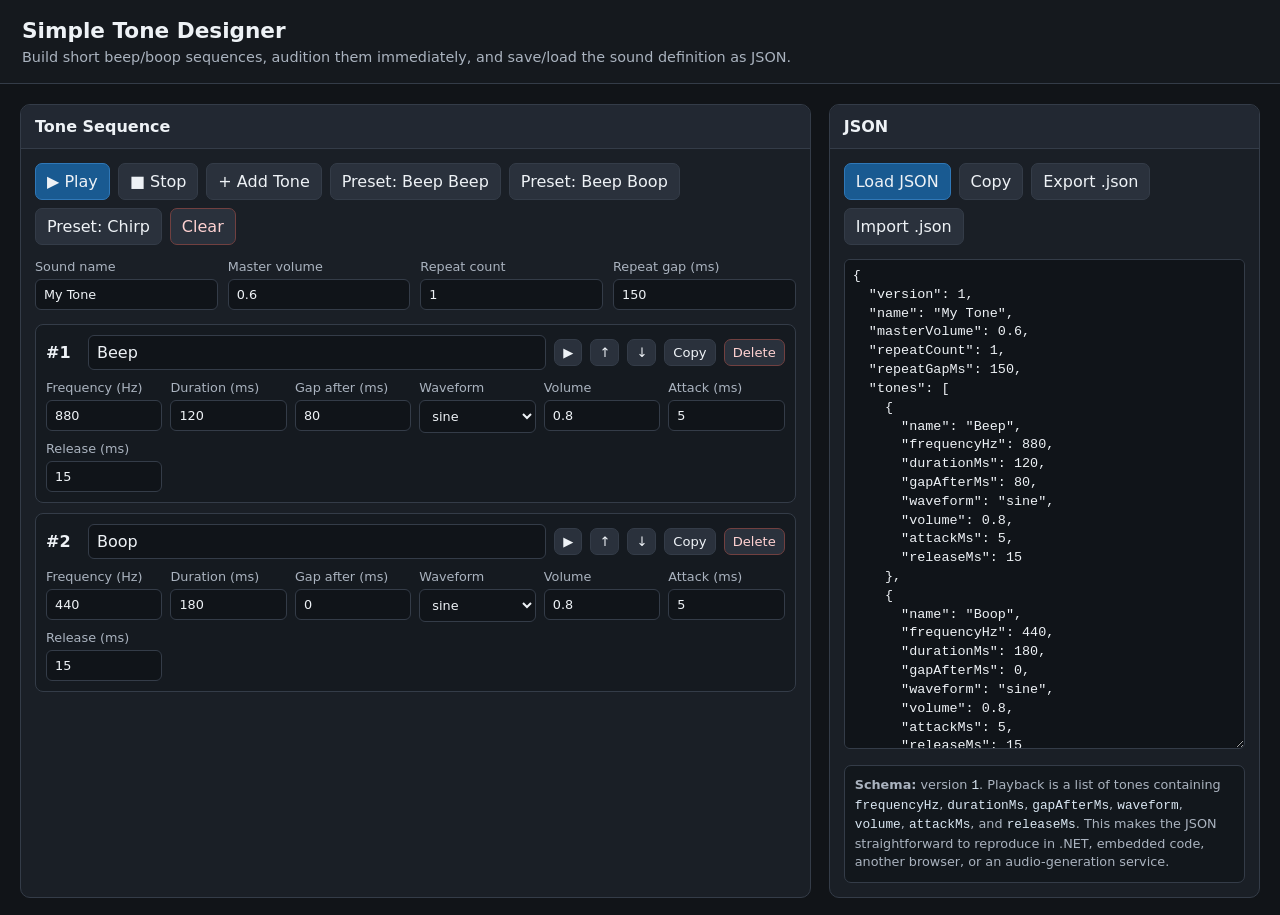
<file: misc/tone-designer.html>
<!doctype html>
<html lang="en">
<head>
  <meta charset="utf-8" />
  <meta name="viewport" content="width=device-width, initial-scale=1" />
  <title>Simple Tone Designer</title>
  <style>
    :root {
      color-scheme: dark;
      font-family: system-ui, -apple-system, BlinkMacSystemFont, "Segoe UI", sans-serif;
      --bg: #111418;
      --panel: #1a1f26;
      --panel2: #222832;
      --border: #343c48;
      --text: #eef2f6;
      --muted: #aab3bf;
      --accent: #63b3ff;
      --danger: #ff7272;
      --ok: #73d69b;
    }

    * { box-sizing: border-box; }

    body {
      margin: 0;
      background: var(--bg);
      color: var(--text);
    }

    header {
      padding: 18px 22px;
      border-bottom: 1px solid var(--border);
      background: #15191e;
      position: sticky;
      top: 0;
      z-index: 10;
    }

    h1 {
      margin: 0;
      font-size: 1.35rem;
    }

    header p {
      margin: 6px 0 0;
      color: var(--muted);
      font-size: 0.9rem;
    }

    main {
      max-width: 1400px;
      margin: 0 auto;
      padding: 20px;
      display: grid;
      grid-template-columns: minmax(0, 1.65fr) minmax(340px, 0.9fr);
      gap: 18px;
    }

    .panel {
      background: var(--panel);
      border: 1px solid var(--border);
      border-radius: 10px;
      overflow: hidden;
    }

    .panel-title {
      padding: 12px 14px;
      background: var(--panel2);
      border-bottom: 1px solid var(--border);
      font-weight: 650;
    }

    .panel-body {
      padding: 14px;
    }

    .toolbar {
      display: flex;
      flex-wrap: wrap;
      gap: 8px;
      margin-bottom: 14px;
    }

    button, input, select, textarea {
      font: inherit;
    }

    button {
      border: 1px solid var(--border);
      background: #2a313c;
      color: var(--text);
      border-radius: 7px;
      padding: 8px 11px;
      cursor: pointer;
    }

    button:hover {
      background: #343d49;
    }

    button.primary {
      background: #195a91;
      border-color: #2f78b8;
    }

    button.primary:hover {
      background: #216aa6;
    }

    button.danger {
      color: #ffd2d2;
      border-color: #714040;
    }

    button.small {
      padding: 5px 8px;
      font-size: 0.82rem;
    }

    .global-grid {
      display: grid;
      grid-template-columns: repeat(4, minmax(120px, 1fr));
      gap: 10px;
      margin-bottom: 14px;
    }

    label {
      display: flex;
      flex-direction: column;
      gap: 5px;
      color: var(--muted);
      font-size: 0.8rem;
    }

    input, select, textarea {
      background: #101419;
      border: 1px solid var(--border);
      color: var(--text);
      border-radius: 6px;
      padding: 7px 8px;
    }

    input[type="number"] {
      width: 100%;
    }

    .tone-list {
      display: flex;
      flex-direction: column;
      gap: 10px;
    }

    .tone-row {
      border: 1px solid var(--border);
      border-radius: 8px;
      padding: 10px;
      background: #151a20;
    }

    .tone-row-header {
      display: flex;
      align-items: center;
      gap: 8px;
      margin-bottom: 10px;
    }

    .tone-index {
      font-weight: 700;
      min-width: 34px;
    }

    .tone-name {
      flex: 1;
      min-width: 120px;
    }

    .tone-grid {
      display: grid;
      grid-template-columns: repeat(6, minmax(90px, 1fr));
      gap: 8px;
    }

    .muted {
      color: var(--muted);
    }

    .status {
      min-height: 1.25em;
      margin-top: 8px;
      color: var(--muted);
      font-size: 0.84rem;
    }

    .status.ok { color: var(--ok); }
    .status.error { color: var(--danger); }

    textarea {
      width: 100%;
      min-height: 490px;
      resize: vertical;
      font-family: ui-monospace, SFMono-Regular, Consolas, "Liberation Mono", monospace;
      line-height: 1.4;
      font-size: 0.84rem;
    }

    .schema {
      margin-top: 12px;
      padding: 10px;
      background: #12171c;
      border: 1px solid var(--border);
      border-radius: 7px;
      color: var(--muted);
      font-size: 0.8rem;
      line-height: 1.45;
    }

    .schema code {
      color: #d9e6f2;
    }

    .empty {
      padding: 24px;
      text-align: center;
      color: var(--muted);
      border: 1px dashed var(--border);
      border-radius: 8px;
    }

    @media (max-width: 1000px) {
      main {
        grid-template-columns: 1fr;
      }

      .tone-grid {
        grid-template-columns: repeat(3, minmax(90px, 1fr));
      }
    }

    @media (max-width: 650px) {
      main { padding: 10px; }
      .global-grid,
      .tone-grid {
        grid-template-columns: repeat(2, minmax(90px, 1fr));
      }
    }
  </style>
</head>
<body>
<header>
  <h1>Simple Tone Designer</h1>
  <p>Build short beep/boop sequences, audition them immediately, and save/load the sound definition as JSON.</p>
</header>

<main>
  <section class="panel">
    <div class="panel-title">Tone Sequence</div>
    <div class="panel-body">
      <div class="toolbar">
        <button id="playAll" class="primary">▶ Play</button>
        <button id="stopAll">■ Stop</button>
        <button id="addTone">+ Add Tone</button>
        <button id="presetBeepBeep">Preset: Beep Beep</button>
        <button id="presetBeepBoop">Preset: Beep Boop</button>
        <button id="presetChirp">Preset: Chirp</button>
        <button id="clearAll" class="danger">Clear</button>
      </div>

      <div class="global-grid">
        <label>
          Sound name
          <input id="soundName" type="text" value="My Tone" />
        </label>
        <label>
          Master volume
          <input id="masterVolume" type="number" min="0" max="1" step="0.05" value="0.6" />
        </label>
        <label>
          Repeat count
          <input id="repeatCount" type="number" min="1" max="20" step="1" value="1" />
        </label>
        <label>
          Repeat gap (ms)
          <input id="repeatGapMs" type="number" min="0" max="10000" step="10" value="150" />
        </label>
      </div>

      <div id="toneList" class="tone-list"></div>
      <div id="status" class="status"></div>
    </div>
  </section>

  <section class="panel">
    <div class="panel-title">JSON</div>
    <div class="panel-body">
      <div class="toolbar">
        <button id="applyJson" class="primary">Load JSON</button>
        <button id="copyJson">Copy</button>
        <button id="downloadJson">Export .json</button>
        <button id="openJson">Import .json</button>
        <input id="fileInput" type="file" accept=".json,application/json" hidden />
      </div>

      <textarea id="jsonText" spellcheck="false"></textarea>

      <div class="schema">
        <strong>Schema:</strong> version <code>1</code>. Playback is a list of tones containing
        <code>frequencyHz</code>, <code>durationMs</code>, <code>gapAfterMs</code>,
        <code>waveform</code>, <code>volume</code>, <code>attackMs</code>, and
        <code>releaseMs</code>. This makes the JSON straightforward to reproduce in
        .NET, embedded code, another browser, or an audio-generation service.
      </div>
    </div>
  </section>
</main>

<script>
(() => {
  "use strict";

  const $ = (id) => document.getElementById(id);

  const els = {
    toneList: $("toneList"),
    jsonText: $("jsonText"),
    status: $("status"),
    soundName: $("soundName"),
    masterVolume: $("masterVolume"),
    repeatCount: $("repeatCount"),
    repeatGapMs: $("repeatGapMs"),
    fileInput: $("fileInput")
  };

  let audioContext = null;
  let activeOscillators = [];
  let stopTimer = null;

  let sound = {
    version: 1,
    name: "My Tone",
    masterVolume: 0.6,
    repeatCount: 1,
    repeatGapMs: 150,
    tones: [
      makeTone("Beep", 880, 120, 80),
      makeTone("Boop", 440, 180, 0)
    ]
  };

  function makeTone(name = "Tone", frequencyHz = 660, durationMs = 150, gapAfterMs = 50) {
    return {
      name,
      frequencyHz,
      durationMs,
      gapAfterMs,
      waveform: "sine",
      volume: 0.8,
      attackMs: 5,
      releaseMs: 15
    };
  }

  function clampNumber(value, min, max, fallback) {
    const n = Number(value);
    if (!Number.isFinite(n)) return fallback;
    return Math.min(max, Math.max(min, n));
  }

  function intValue(value, min, max, fallback) {
    return Math.round(clampNumber(value, min, max, fallback));
  }

  function normalizeTone(t, index) {
    const waveforms = ["sine", "square", "triangle", "sawtooth"];
    return {
      name: String(t?.name ?? `Tone ${index + 1}`),
      frequencyHz: clampNumber(t?.frequencyHz, 20, 20000, 660),
      durationMs: clampNumber(t?.durationMs, 1, 60000, 150),
      gapAfterMs: clampNumber(t?.gapAfterMs, 0, 60000, 50),
      waveform: waveforms.includes(t?.waveform) ? t.waveform : "sine",
      volume: clampNumber(t?.volume, 0, 1, 0.8),
      attackMs: clampNumber(t?.attackMs, 0, 10000, 5),
      releaseMs: clampNumber(t?.releaseMs, 0, 10000, 15)
    };
  }

  function normalizeSound(obj) {
    if (!obj || typeof obj !== "object") {
      throw new Error("JSON root must be an object.");
    }

    const tones = Array.isArray(obj.tones) ? obj.tones : [];

    return {
      version: 1,
      name: String(obj.name ?? "Imported Tone"),
      masterVolume: clampNumber(obj.masterVolume, 0, 1, 0.6),
      repeatCount: intValue(obj.repeatCount, 1, 20, 1),
      repeatGapMs: clampNumber(obj.repeatGapMs, 0, 60000, 150),
      tones: tones.map(normalizeTone)
    };
  }

  function soundToJson() {
    return JSON.stringify(sound, null, 2);
  }

  function syncGlobalControlsFromSound() {
    els.soundName.value = sound.name;
    els.masterVolume.value = sound.masterVolume;
    els.repeatCount.value = sound.repeatCount;
    els.repeatGapMs.value = sound.repeatGapMs;
  }

  function syncSoundFromGlobalControls() {
    sound.name = els.soundName.value;
    sound.masterVolume = clampNumber(els.masterVolume.value, 0, 1, 0.6);
    sound.repeatCount = intValue(els.repeatCount.value, 1, 20, 1);
    sound.repeatGapMs = clampNumber(els.repeatGapMs.value, 0, 60000, 150);
  }

  function updateJson() {
    syncSoundFromGlobalControls();
    els.jsonText.value = soundToJson();
  }

  function setStatus(message, kind = "") {
    els.status.textContent = message;
    els.status.className = `status ${kind}`.trim();
  }

  function toneField(label, field, value, type = "number", attrs = "") {
    if (type === "select") {
      return `
        <label>
          ${label}
          <select data-field="${field}">
            <option value="sine" ${value === "sine" ? "selected" : ""}>sine</option>
            <option value="square" ${value === "square" ? "selected" : ""}>square</option>
            <option value="triangle" ${value === "triangle" ? "selected" : ""}>triangle</option>
            <option value="sawtooth" ${value === "sawtooth" ? "selected" : ""}>sawtooth</option>
          </select>
        </label>`;
    }

    return `
      <label>
        ${label}
        <input data-field="${field}" type="${type}" value="${escapeHtml(String(value))}" ${attrs} />
      </label>`;
  }

  function escapeHtml(s) {
    return s.replace(/[&<>"']/g, (c) => ({
      "&": "&amp;",
      "<": "&lt;",
      ">": "&gt;",
      "\"": "&quot;",
      "'": "&#039;"
    })[c]);
  }

  function render() {
    syncGlobalControlsFromSound();

    if (sound.tones.length === 0) {
      els.toneList.innerHTML = `<div class="empty">No tones. Click <strong>Add Tone</strong> or load a preset.</div>`;
    } else {
      els.toneList.innerHTML = sound.tones.map((tone, index) => `
        <div class="tone-row" data-index="${index}">
          <div class="tone-row-header">
            <div class="tone-index">#${index + 1}</div>
            <input class="tone-name" data-field="name" type="text" value="${escapeHtml(tone.name)}" />
            <button class="small" data-action="play-one">▶</button>
            <button class="small" data-action="up" ${index === 0 ? "disabled" : ""}>↑</button>
            <button class="small" data-action="down" ${index === sound.tones.length - 1 ? "disabled" : ""}>↓</button>
            <button class="small" data-action="duplicate">Copy</button>
            <button class="small danger" data-action="delete">Delete</button>
          </div>

          <div class="tone-grid">
            ${toneField("Frequency (Hz)", "frequencyHz", tone.frequencyHz, "number", 'min="20" max="20000" step="1"')}
            ${toneField("Duration (ms)", "durationMs", tone.durationMs, "number", 'min="1" max="60000" step="1"')}
            ${toneField("Gap after (ms)", "gapAfterMs", tone.gapAfterMs, "number", 'min="0" max="60000" step="1"')}
            ${toneField("Waveform", "waveform", tone.waveform, "select")}
            ${toneField("Volume", "volume", tone.volume, "number", 'min="0" max="1" step="0.05"')}
            ${toneField("Attack (ms)", "attackMs", tone.attackMs, "number", 'min="0" max="10000" step="1"')}
            ${toneField("Release (ms)", "releaseMs", tone.releaseMs, "number", 'min="0" max="10000" step="1"')}
          </div>
        </div>
      `).join("");
    }

    updateJson();
  }

  function ensureAudioContext() {
    if (!audioContext) {
      audioContext = new (window.AudioContext || window.webkitAudioContext)();
    }
    if (audioContext.state === "suspended") {
      audioContext.resume();
    }
    return audioContext;
  }

  function stopPlayback() {
    if (stopTimer) {
      clearTimeout(stopTimer);
      stopTimer = null;
    }

    for (const osc of activeOscillators) {
      try { osc.stop(); } catch (_) {}
    }
    activeOscillators = [];
    setStatus("Stopped.");
  }

  function scheduleTone(ctx, tone, startTime, masterVolume) {
    const osc = ctx.createOscillator();
    const gain = ctx.createGain();

    osc.type = tone.waveform;
    osc.frequency.setValueAtTime(tone.frequencyHz, startTime);

    const durationSec = Math.max(0.001, tone.durationMs / 1000);
    const endTime = startTime + durationSec;

    const attackSec = Math.min(durationSec / 2, Math.max(0, tone.attackMs / 1000));
    const releaseSec = Math.min(durationSec / 2, Math.max(0, tone.releaseMs / 1000));
    const peak = Math.max(0.0001, tone.volume * masterVolume);

    gain.gain.cancelScheduledValues(startTime);
    gain.gain.setValueAtTime(0.0001, startTime);

    if (attackSec > 0) {
      gain.gain.linearRampToValueAtTime(peak, startTime + attackSec);
    } else {
      gain.gain.setValueAtTime(peak, startTime);
    }

    const releaseStart = Math.max(startTime + attackSec, endTime - releaseSec);
    gain.gain.setValueAtTime(peak, releaseStart);

    if (releaseSec > 0) {
      gain.gain.linearRampToValueAtTime(0.0001, endTime);
    } else {
      gain.gain.setValueAtTime(0.0001, endTime);
    }

    osc.connect(gain);
    gain.connect(ctx.destination);

    osc.start(startTime);
    osc.stop(endTime + 0.01);

    osc.addEventListener("ended", () => {
      activeOscillators = activeOscillators.filter(x => x !== osc);
    }, { once: true });

    activeOscillators.push(osc);
    return endTime;
  }

  function playSequence() {
    stopPlayback();
    syncSoundFromGlobalControls();

    if (sound.tones.length === 0) {
      setStatus("Nothing to play.", "error");
      return;
    }

    const ctx = ensureAudioContext();
    let cursor = ctx.currentTime + 0.04;

    for (let repeat = 0; repeat < sound.repeatCount; repeat++) {
      for (const tone of sound.tones) {
        const end = scheduleTone(ctx, tone, cursor, sound.masterVolume);
        cursor = end + (tone.gapAfterMs / 1000);
      }

      if (repeat < sound.repeatCount - 1) {
        cursor += sound.repeatGapMs / 1000;
      }
    }

    const totalMs = Math.max(0, (cursor - ctx.currentTime) * 1000);
    setStatus(`Playing ${sound.tones.length} tone(s), repeated ${sound.repeatCount}x.`, "ok");

    stopTimer = setTimeout(() => {
      stopTimer = null;
      setStatus(`Finished. Approx. ${Math.round(totalMs)} ms total.`, "ok");
    }, totalMs + 50);
  }

  function playOne(index) {
    const tone = sound.tones[index];
    if (!tone) return;

    stopPlayback();
    syncSoundFromGlobalControls();

    const ctx = ensureAudioContext();
    const start = ctx.currentTime + 0.03;
    const end = scheduleTone(ctx, tone, start, sound.masterVolume);

    setStatus(`Playing "${tone.name}".`, "ok");
    stopTimer = setTimeout(() => {
      stopTimer = null;
      setStatus(`Finished "${tone.name}".`, "ok");
    }, Math.max(0, (end - ctx.currentTime) * 1000) + 50);
  }

  function loadPreset(kind) {
    if (kind === "beep-beep") {
      sound = {
        version: 1,
        name: "Beep Beep",
        masterVolume: 0.6,
        repeatCount: 1,
        repeatGapMs: 150,
        tones: [
          makeTone("Beep 1", 880, 110, 90),
          makeTone("Beep 2", 880, 110, 0)
        ]
      };
    } else if (kind === "beep-boop") {
      sound = {
        version: 1,
        name: "Beep Boop",
        masterVolume: 0.6,
        repeatCount: 1,
        repeatGapMs: 150,
        tones: [
          makeTone("Beep", 900, 120, 75),
          makeTone("Boop", 450, 180, 0)
        ]
      };
    } else if (kind === "chirp") {
      sound = {
        version: 1,
        name: "Three Tone Chirp",
        masterVolume: 0.55,
        repeatCount: 1,
        repeatGapMs: 150,
        tones: [
          { ...makeTone("Low", 523.25, 80, 20), waveform: "triangle" },
          { ...makeTone("Mid", 659.25, 80, 20), waveform: "triangle" },
          { ...makeTone("High", 783.99, 120, 0), waveform: "triangle" }
        ]
      };
    }

    stopPlayback();
    render();
    setStatus(`Loaded preset "${sound.name}".`, "ok");
  }

  els.toneList.addEventListener("input", (event) => {
    const row = event.target.closest(".tone-row");
    const field = event.target.dataset.field;
    if (!row || !field) return;

    const index = Number(row.dataset.index);
    const tone = sound.tones[index];
    if (!tone) return;

    if (field === "name" || field === "waveform") {
      tone[field] = event.target.value;
    } else {
      const ranges = {
        frequencyHz: [20, 20000, 660],
        durationMs: [1, 60000, 150],
        gapAfterMs: [0, 60000, 50],
        volume: [0, 1, 0.8],
        attackMs: [0, 10000, 5],
        releaseMs: [0, 10000, 15]
      };
      const [min, max, fallback] = ranges[field] || [0, 100000, 0];
      tone[field] = clampNumber(event.target.value, min, max, fallback);
    }

    updateJson();
  });

  els.toneList.addEventListener("click", (event) => {
    const button = event.target.closest("button[data-action]");
    if (!button) return;

    const row = button.closest(".tone-row");
    if (!row) return;

    const index = Number(row.dataset.index);
    const action = button.dataset.action;

    if (action === "play-one") {
      playOne(index);
      return;
    }

    if (action === "delete") {
      sound.tones.splice(index, 1);
    } else if (action === "duplicate") {
      const copy = structuredClone(sound.tones[index]);
      copy.name = `${copy.name} Copy`;
      sound.tones.splice(index + 1, 0, copy);
    } else if (action === "up" && index > 0) {
      [sound.tones[index - 1], sound.tones[index]] = [sound.tones[index], sound.tones[index - 1]];
    } else if (action === "down" && index < sound.tones.length - 1) {
      [sound.tones[index + 1], sound.tones[index]] = [sound.tones[index], sound.tones[index + 1]];
    }

    render();
  });

  ["soundName", "masterVolume", "repeatCount", "repeatGapMs"].forEach(id => {
    $(id).addEventListener("input", updateJson);
  });

  $("playAll").addEventListener("click", playSequence);
  $("stopAll").addEventListener("click", stopPlayback);

  $("addTone").addEventListener("click", () => {
    sound.tones.push(makeTone(`Tone ${sound.tones.length + 1}`));
    render();
  });

  $("clearAll").addEventListener("click", () => {
    stopPlayback();
    sound.tones = [];
    render();
    setStatus("Tone list cleared.");
  });

  $("presetBeepBeep").addEventListener("click", () => loadPreset("beep-beep"));
  $("presetBeepBoop").addEventListener("click", () => loadPreset("beep-boop"));
  $("presetChirp").addEventListener("click", () => loadPreset("chirp"));

  $("applyJson").addEventListener("click", () => {
    try {
      const parsed = JSON.parse(els.jsonText.value);
      sound = normalizeSound(parsed);
      stopPlayback();
      render();
      setStatus("JSON loaded.", "ok");
    } catch (err) {
      setStatus(`Could not load JSON: ${err.message}`, "error");
    }
  });

  $("copyJson").addEventListener("click", async () => {
    updateJson();
    try {
      await navigator.clipboard.writeText(els.jsonText.value);
      setStatus("JSON copied to clipboard.", "ok");
    } catch (_) {
      els.jsonText.select();
      document.execCommand("copy");
      setStatus("JSON copied to clipboard.", "ok");
    }
  });

  $("downloadJson").addEventListener("click", () => {
    updateJson();

    const blob = new Blob([els.jsonText.value], { type: "application/json" });
    const url = URL.createObjectURL(blob);
    const a = document.createElement("a");

    const safeName = (sound.name || "tone")
      .trim()
      .replace(/[^a-z0-9_-]+/gi, "-")
      .replace(/^-+|-+$/g, "")
      .toLowerCase() || "tone";

    a.href = url;
    a.download = `${safeName}.json`;
    a.click();

    setTimeout(() => URL.revokeObjectURL(url), 1000);
    setStatus("JSON exported.", "ok");
  });

  $("openJson").addEventListener("click", () => {
    els.fileInput.value = "";
    els.fileInput.click();
  });

  els.fileInput.addEventListener("change", async () => {
    const file = els.fileInput.files?.[0];
    if (!file) return;

    try {
      const text = await file.text();
      const parsed = JSON.parse(text);
      sound = normalizeSound(parsed);
      stopPlayback();
      render();
      setStatus(`Imported ${file.name}.`, "ok");
    } catch (err) {
      setStatus(`Could not import file: ${err.message}`, "error");
    }
  });

  render();
})();
</script>
</body>
</html>
</file>
